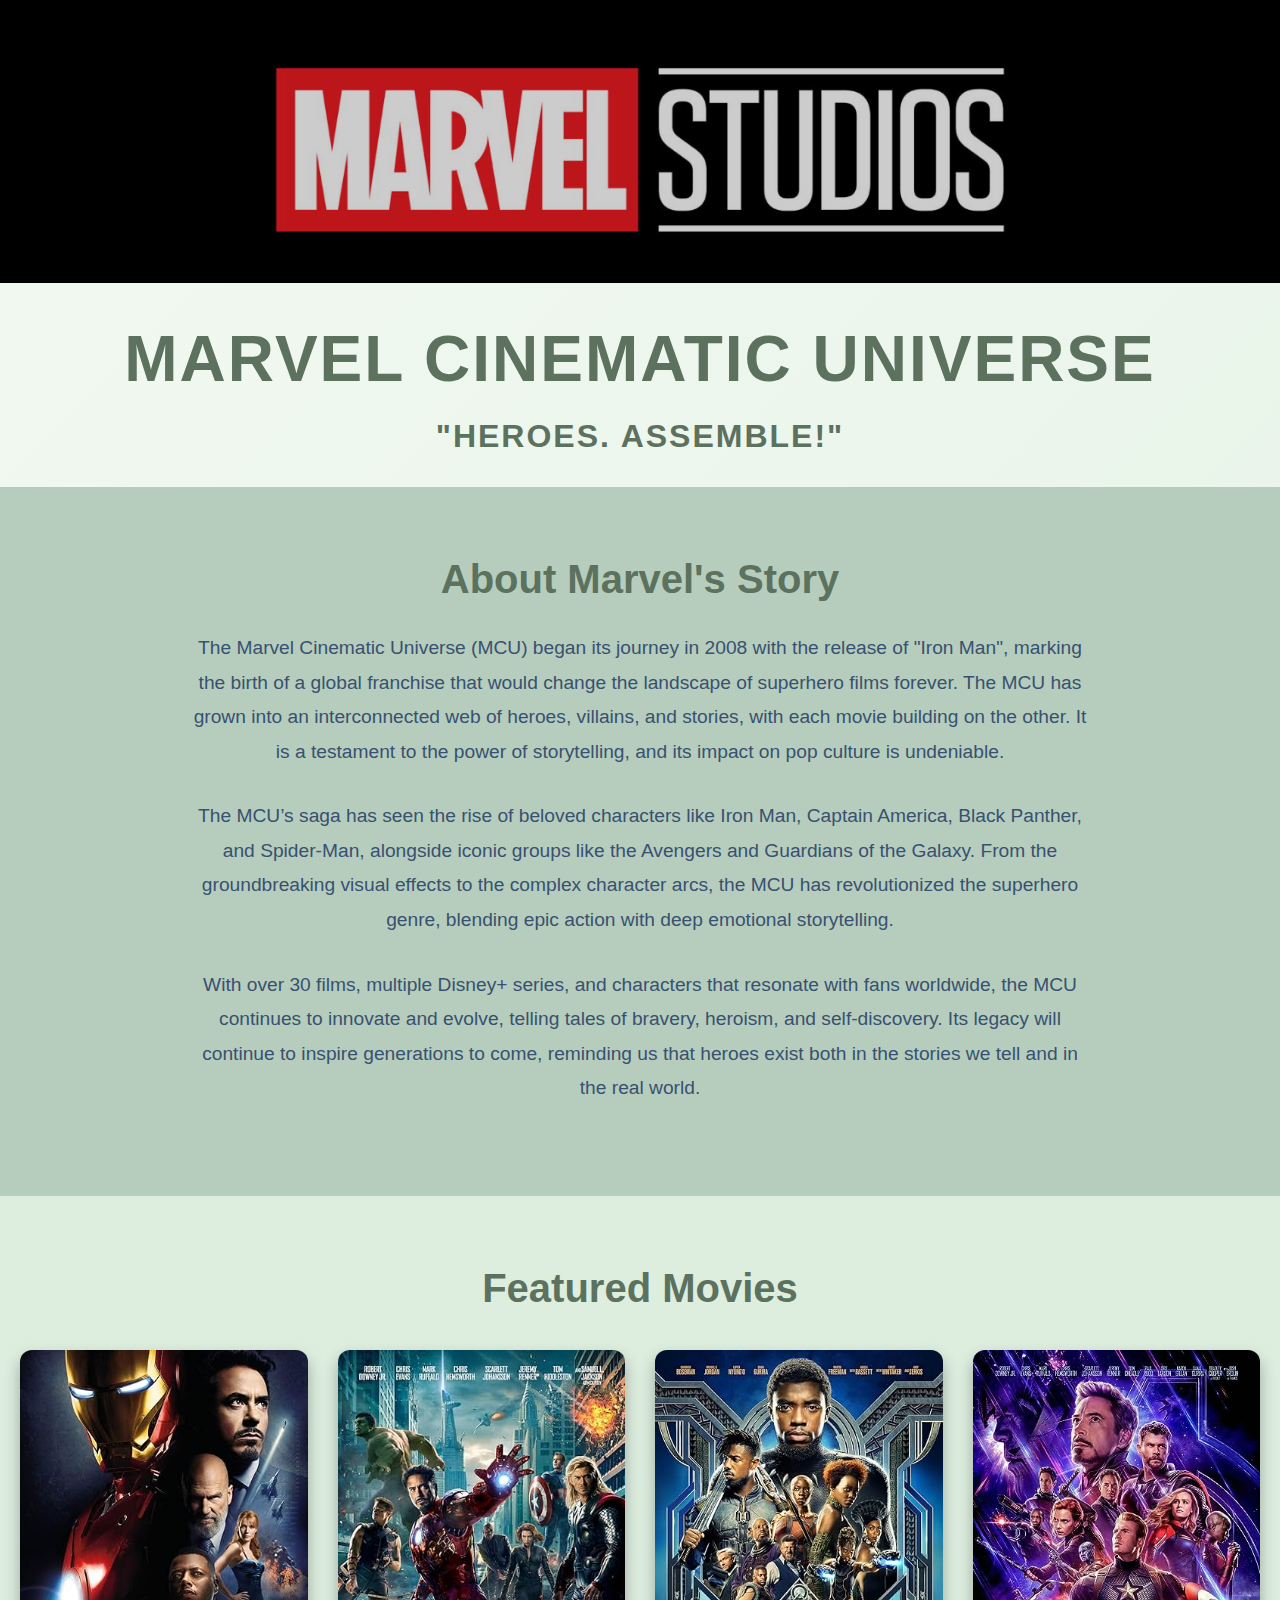
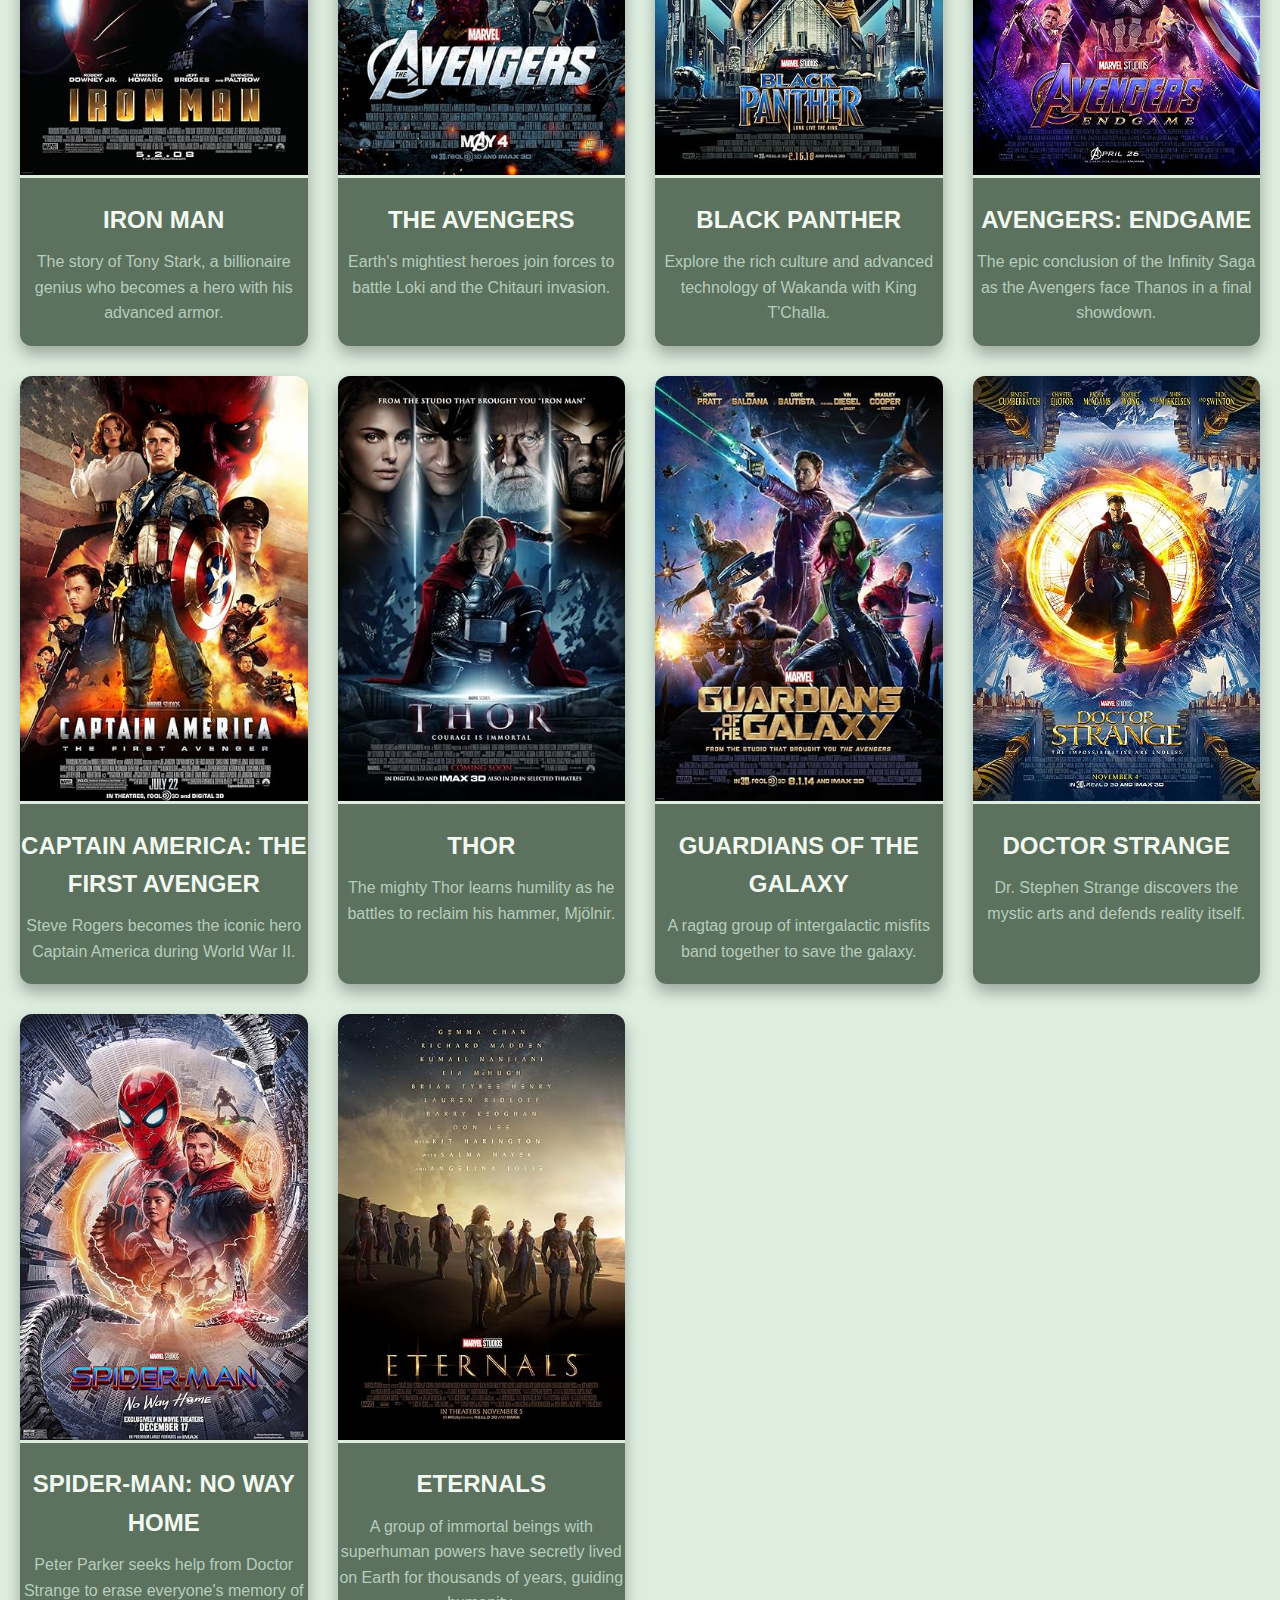
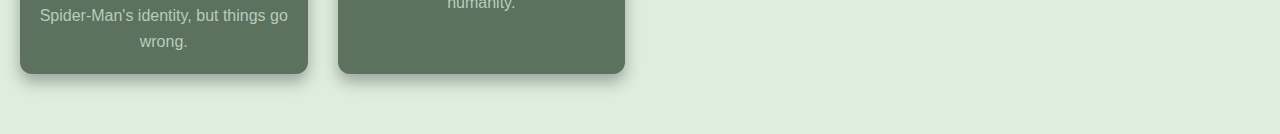
<file: index.html>
<!DOCTYPE html>
<html lang="en">
<head>
    <meta charset="UTF-8">
    <meta name="viewport" content="width=device-width, initial-scale=1.0">
    <title>Marvel Fan Page</title>
    <link rel="stylesheet" href="styles.css">
</head>
<body>
    <!-- Hero Section -->
    <header class="hero">
        <img src="marvel banner.jpg" alt="Marvel Cinematic Universe Banner" class="hero-image">
        <div class="hero-content">  
        </div>
    </header>

    <section class="name">
        <h1>Marvel Cinematic Universe</h1>
        <p class="tagline">"Heroes. Assemble!"</p>
    </section>

    <!-- About Section -->
    <section class="about">
        <h2>About Marvel's Story</h2>
        <p>
            The Marvel Cinematic Universe (MCU) began its journey in 2008 with the release of "Iron Man", marking the birth of a global franchise that would change the landscape of superhero films forever. The MCU has grown into an interconnected web of heroes, villains, and stories, with each movie building on the other. It is a testament to the power of storytelling, and its impact on pop culture is undeniable.
        </p>
        <p>
            The MCU’s saga has seen the rise of beloved characters like Iron Man, Captain America, Black Panther, and Spider-Man, alongside iconic groups like the Avengers and Guardians of the Galaxy. From the groundbreaking visual effects to the complex character arcs, the MCU has revolutionized the superhero genre, blending epic action with deep emotional storytelling.
        </p>
        <p>
            With over 30 films, multiple Disney+ series, and characters that resonate with fans worldwide, the MCU continues to innovate and evolve, telling tales of bravery, heroism, and self-discovery. Its legacy will continue to inspire generations to come, reminding us that heroes exist both in the stories we tell and in the real world.
        </p>
    </section>
    <!-- Featured Movies/Shows Section -->
    <section class="featured">
        <h2>Featured Movies</h2>
        <div class="movies-grid">
            <div class="movie">
                <img src="Iron Man.jpg" alt="Iron Man Poster">
                <h3>Iron Man</h3>
                <p>The story of Tony Stark, a billionaire genius who becomes a hero with his advanced armor.</p>
            </div>
            <div class="movie">
                <img src="The Avengers.jpg" alt="The Avengers Poster">
                <h3>The Avengers</h3>
                <p>Earth's mightiest heroes join forces to battle Loki and the Chitauri invasion.</p>
            </div>
            <div class="movie">
                <img src="Black Panther.jpg" alt="Black Panther Poster">
                <h3>Black Panther</h3>
                <p>Explore the rich culture and advanced technology of Wakanda with King T'Challa.</p>
            </div>
            <div class="movie">
                <img src="Avengers Endgame.jpg" alt="Avengers: Endgame Poster">
                <h3>Avengers: Endgame</h3>
                <p>The epic conclusion of the Infinity Saga as the Avengers face Thanos in a final showdown.</p>
            </div>
            <div class="movie">
                <img src="Captain America The First Avenger.jpg" alt="Captain America: The First Avenger Poster">
                <h3>Captain America: The First Avenger</h3>
                <p>Steve Rogers becomes the iconic hero Captain America during World War II.</p>
            </div>
            <div class="movie">
                <img src="Thor.jpg" alt="Thor Poster">
                <h3>Thor</h3>
                <p>The mighty Thor learns humility as he battles to reclaim his hammer, Mjölnir.</p>
            </div>
            <div class="movie">
                <img src="Guardians of the Galaxy.jpg" alt="Guardians of the Galaxy Poster">
                <h3>Guardians of the Galaxy</h3>
                <p>A ragtag group of intergalactic misfits band together to save the galaxy.</p>
            </div>
            <div class="movie">
                <img src="Doctor Strange.jpg" alt="Doctor Strange Poster">
                <h3>Doctor Strange</h3>
                <p>Dr. Stephen Strange discovers the mystic arts and defends reality itself.</p>
            </div>
            <div class="movie">
                <img src="Spider-Man No Way Home.jpg" alt="Spider-Man: No Way Home Poster">
                <h3>Spider-Man: No Way Home</h3>
                <p>Peter Parker seeks help from Doctor Strange to erase everyone's memory of Spider-Man's identity, but things go wrong.</p>
            </div>
            <div class="movie">
                <img src="Eternals.jpg" alt="Eternals Poster">
                <h3>Eternals</h3>
                <p>A group of immortal beings with superhuman powers have secretly lived on Earth for thousands of years, guiding humanity.</p>
            </div>
        </div>
    </section>
</body>
</html>
</file>
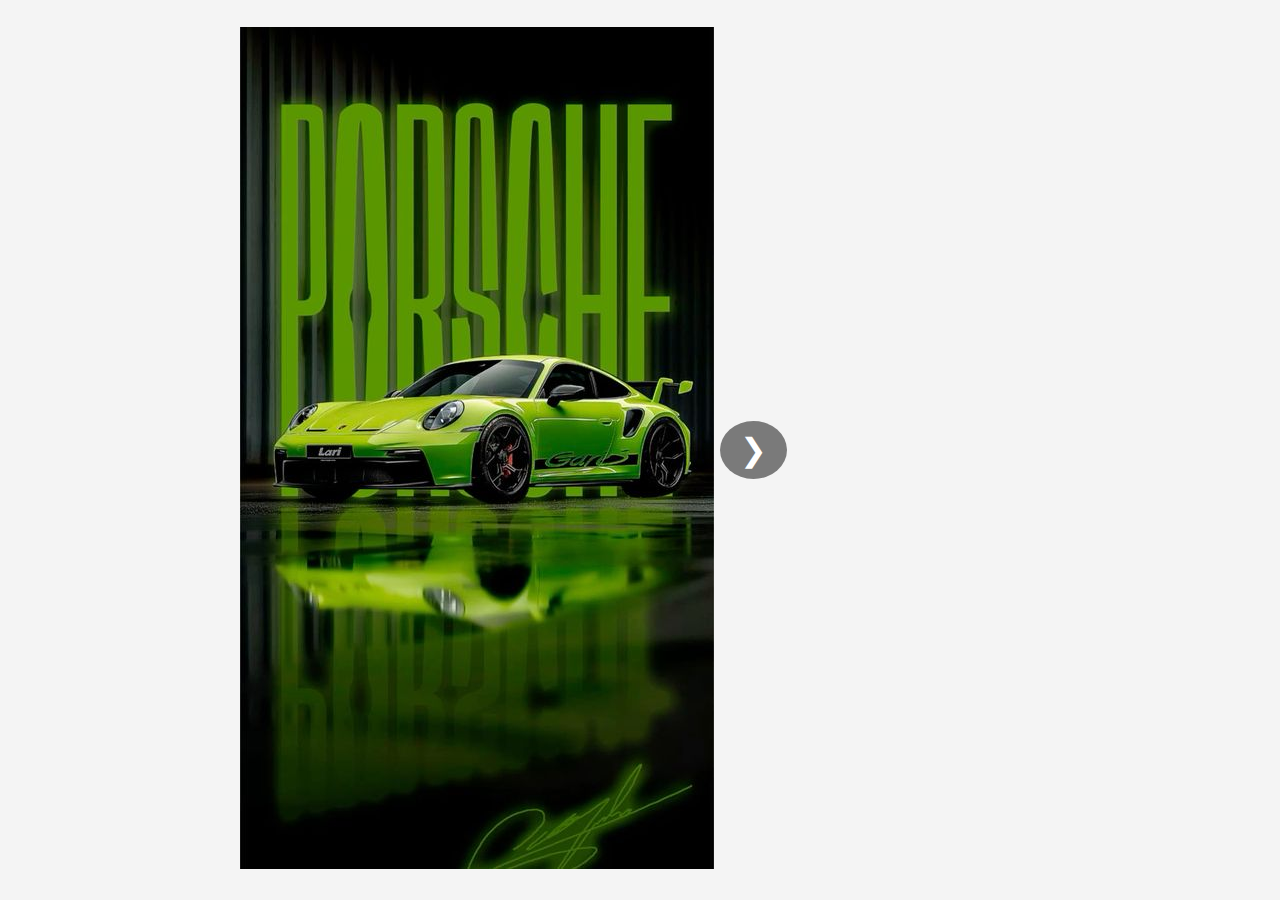
<file: Project-2 index.html>
<!DOCTYPE html>
<html lang="en">
<head>
    <meta charset="UTF-8">
    <meta name="viewport" content="width=device-width, initial-scale=1.0">
    <title>Single Navigation Button Slider</title>
    <link rel="stylesheet" href="Project-2 style.css">
</head>
<body>
    <div class="slider-container">
        <!-- Radio Buttons -->
        <input type="radio" name="slider" id="slide1" checked>
        <input type="radio" name="slider" id="slide2">
        <input type="radio" name="slider" id="slide3">
        <input type="radio" name="slider" id="slide4">
        <input type="radio" name="slider" id="slide5">
        <input type="radio" name="slider" id="slide6">

        <!-- Slides -->
        <div class="slider">
            <div class="slide">
                <img src="1.jpg" alt=" 1">
            </div>
            <div class="slide">
                <img src="2.jpg" alt=" 2">
            </div>
            <div class="slide">
                <img src="3.jpg" alt=" 3">
            </div>
            <div class="slide">
                <img src="4.jpg" alt=" 4">
            </div>
            <div class="slide">
                <img src="5.jpg" alt=" 5">
            </div>
            <div class="slide">
                <img src="6.jpg" alt=" 6">
            </div>
        </div>

        <!-- Navigation Button -->
        <div class="navigation">
            <label class="next" for="slide1">&#10095;</label>
            <label class="next" for="slide2">&#10095;</label>
            <label class="next" for="slide3">&#10095;</label>
            <label class="next" for="slide4">&#10095;</label>
            <label class="next" for="slide5">&#10095;</label>
            <label class="next" for="slide6">&#10095;</label>
            
        </div>
    </div>
</body>
</html>
</file>
<file: styles.css>
* {
    margin: 0;
    padding: 0;
    box-sizing: border-box;
}


body {
    font-family: 'Arial', sans-serif;
    background: linear-gradient(135deg, #f2f9f1, #ddeedf); 
    color: #5c715e; 
    line-height: 1.6;
    min-height: 100vh;
}


.hero {
    position: relative;
    width: 100%;
    height: 7.5cm;
    overflow: hidden;
    background-color: #5c715e;
}

.hero-image {
    width: 100%;
    height: 7.5cm;
    object-fit: cover;
    filter: brightness(80%);
}

.hero-content {
    position: absolute;
    top: 50%;
    left: 50%;
    transform: translate(-50%, -50%);
    text-align: center;
    color: #f2f9f1; 
}

.hero h1 {
    font-size: 4rem;
    margin-bottom: 10px;
    text-transform: uppercase;
    text-shadow: 3px 3px 5px rgba(0, 0, 0, 0.8);
}

.hero .tagline {
    font-size: 1.8rem;
    font-weight: 300;
    text-shadow: 2px 2px 5px rgba(0, 0, 0, 0.6);
}


.name {
    text-align: center;
    font-family: 'Arial', sans-serif; 
    font-size: 2rem; 
    color: #5c715e; 
    font-weight: bold;    
    letter-spacing: 2px; 
    text-transform: uppercase;                  
    margin: 25px 0;                                                  
}

.about {
    padding: 60px 20px;
    background-color: #b6cdbd; 
    text-align: center;
}

.about h2 {
    font-size: 2.5rem;
    margin-bottom: 20px;
    color: #5c715e;
}

.about p {
    font-size: 1.2rem;
    max-width: 900px;
    margin: 0 auto 30px;
    color: #385170; 
    line-height: 1.8;
}


.featured {
    padding: 60px 20px;
    background-color: #ddeedf; 
}

.featured h2 {
    font-size: 2.5rem;
    text-align: center;
    margin-bottom: 30px;
    color: #5c715e; 
}


.movies-grid {
    display: grid;
    grid-template-columns: repeat(auto-fill, minmax(280px, 1fr));
    gap: 30px;
    margin-top: 30px;
}

.movie {
    background-color: #5c715e; 
    border-radius: 12px;
    box-shadow: 0 8px 16px rgba(0, 0, 0, 0.3);
    overflow: hidden;
    text-align: center;
    transition: transform 0.3s ease-in-out, box-shadow 0.3s ease-in-out;
}

.movie:hover {
    transform: translateY(-12px);
    box-shadow: 0 12px 24px rgba(0, 0, 0, 0.6);
}

.movie img {
    width: 100%;
    height: auto;
    object-fit: contain;
    border-bottom: 3px solid #ddeedf;
    background-color: #f2f9f1; 
}

.movie h3 {
    font-size: 1.5rem;
    margin: 15px 0 10px;
    color: #f2f9f1;
    text-transform: uppercase;
}

.movie p {
    font-size: 1rem;
    margin-bottom: 20px;
    color: #b6cdbd; 
}


.footer {
    padding: 20px;
    text-align: center;
    background-color: #5c715e; 
    color: #f2f9f1;
    font-size: 1rem;
}


@media (max-width: 768px) {
    .hero h1 {
        font-size: 2.8rem;
    }

    .hero .tagline {
        font-size: 1.4rem;
    }

    .about p {
        font-size: 1rem;
    }

    .movies-grid {
        grid-template-columns: repeat(auto-fill, minmax(250px, 1fr));
    }

    .movie img {
        height: 250px;
    }
}
</file>
<file: Project-2 style.css>
/* styles.css */
body {
    margin: 0;
    font-family: Arial, sans-serif;
    display: flex;
    justify-content: center;
    align-items: center;
    height: 100vh;
    background-color: #f4f4f4;
}

.slider-container {
    position: relative;
    width: 80%;
    max-width: 800px;
    overflow: hidden;
}

.slider {
    display: flex;
    width: 600%; /* 6 slides */
    transition: transform 0.5s ease-in-out;
}

.slide {
    width: 100%;
    flex-shrink: 0;
}

input[type="radio"] {
    display: none;
}

/* Slide Transitions */
#slide1:checked ~ .slider {
    transform: translateX(0%);
}

#slide2:checked ~ .slider {
    transform: translateX(-100%);
}

#slide3:checked ~ .slider {
    transform: translateX(-200%);
}

#slide4:checked ~ .slider {
    transform: translateX(-300%);
}

#slide5:checked ~ .slider {
    transform: translateX(-400%);
}

#slide6:checked ~ .slider {
    transform: translateX(-500%);
}

/* Navigation Button */
.navigation {
    position: absolute;
    top: 50%;
    left: 60%;
    transform: translateY(-50%);
}

.next {
    font-size: 2rem;
    color: white;
    background-color: rgba(0, 0, 0, 0.5);
    padding: 10px 20px;
    cursor: pointer;
    border-radius: 50%;
    transition: background-color 0.3s;
}

.next:hover {
    background-color: rgba(0, 0, 0, 0.8);
}

/* Display Dynamic Buttons */
#slide1:checked ~ .navigation label:nth-child(2),
#slide2:checked ~ .navigation label:nth-child(3),
#slide3:checked ~ .navigation label:nth-child(4),
#slide4:checked ~ .navigation label:nth-child(5),
#slide5:checked ~ .navigation label:nth-child(6),
#slide6:checked ~ .navigation label:nth-child(1) {
    display: block;
}

.navigation label {
    display: none;
}


.prev {
    font-size: 2rem;
    color: white;
    background-color: rgba(0, 0, 0, 0.5);
    padding: 10px 20px;
    cursor: pointer;
    border-radius: 50%;
    transition: background-color 0.3s;
}

.prev:hover {
    background-color: rgba(0, 0, 0, 0.8);
}

/* Display Dynamic Buttons */
#slide1:checked ~ .navigation label:nth-child(2),
#slide2:checked ~ .navigation label:nth-child(3),
#slide3:checked ~ .navigation label:nth-child(4),
#slide4:checked ~ .navigation label:nth-child(5),
#slide5:checked ~ .navigation label:nth-child(6),
#slide6:checked ~ .navigation label:nth-child(1) {
    display: block;
}

.navigation label {
    display: none;
}
</file>
